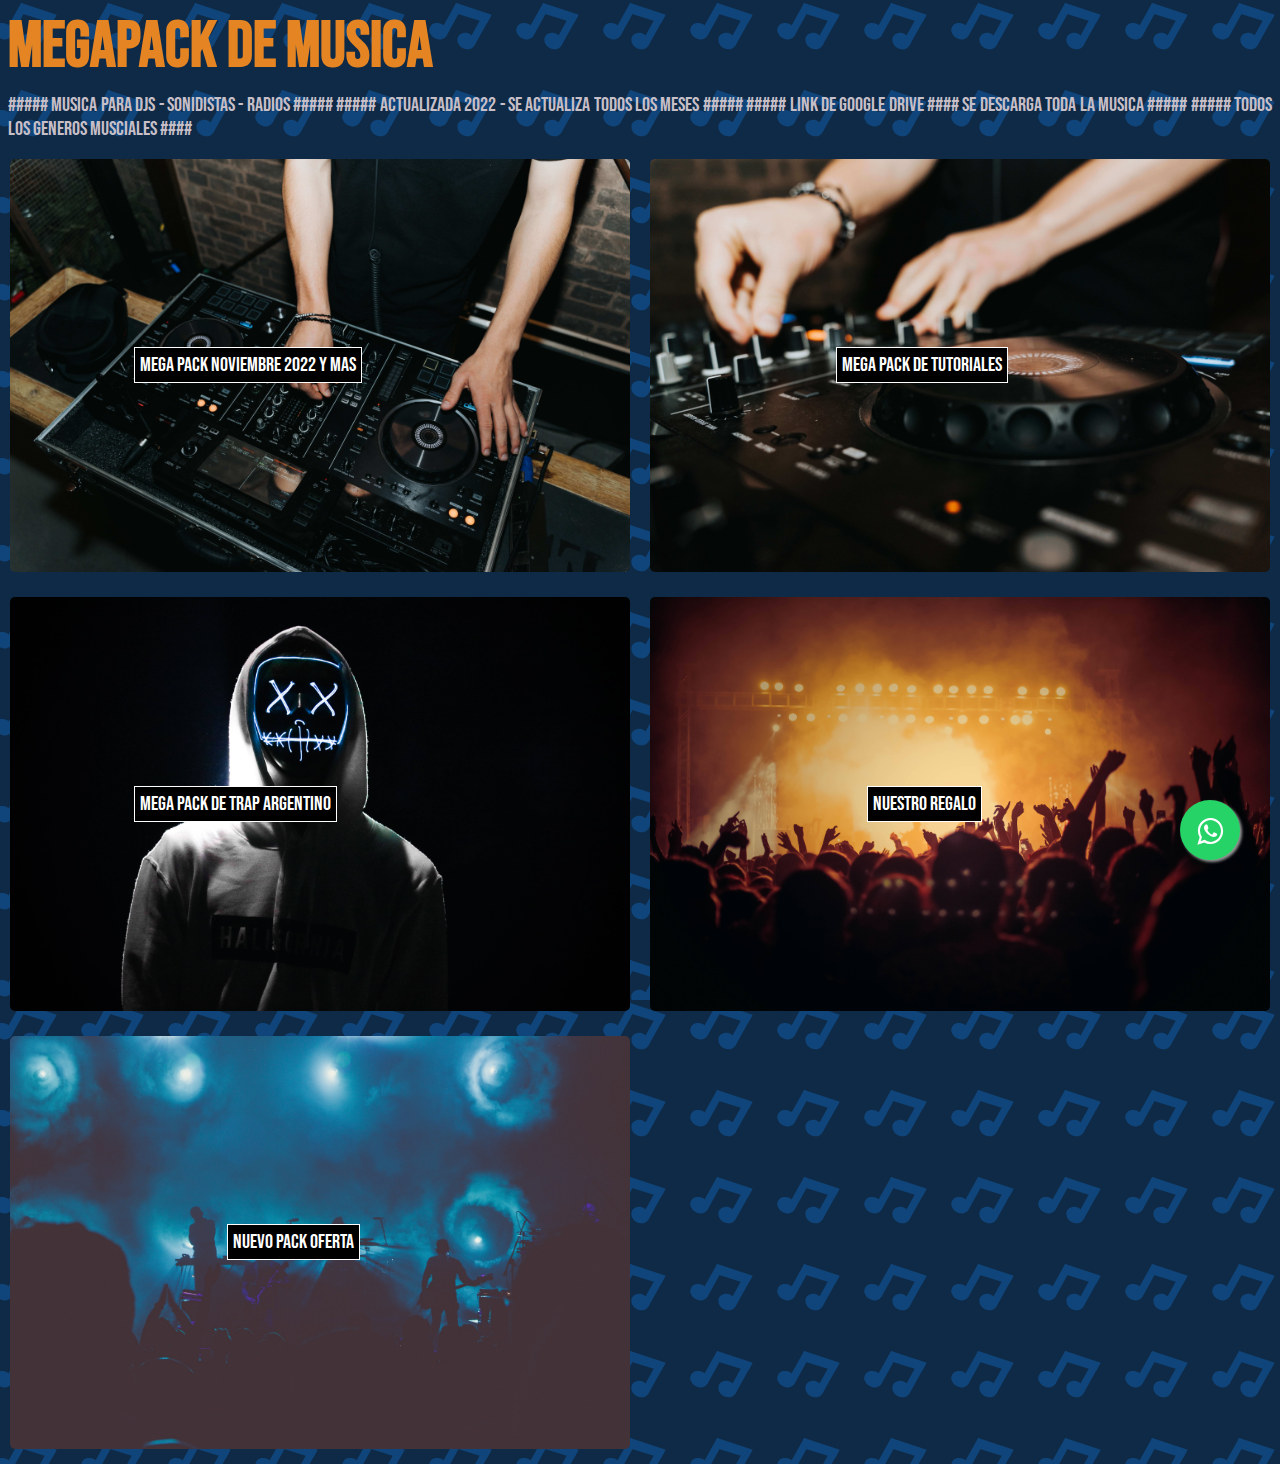
<file: index.html>
<!DOCTYPE html>
<html lang="es">
<head>
    <meta charset="UTF-8">
    <meta http-equiv="X-UA-Compatible" content="IE=edge">
    <meta name="viewport" content="width=device-width, initial-scale=1.0">

    <link rel="preconnect" href="https://fonts.googleapis.com">
    <link rel="preconnect" href="https://fonts.gstatic.com" crossorigin>
    <link href="https://fonts.googleapis.com/css2?family=Bebas+Neue&display=swap" rel="stylesheet">

    <link rel="stylesheet" href="https://maxcdn.bootstrapcdn.com/font-awesome/4.5.0/css/font-awesome.min.css">

    <link rel="stylesheet" href="styles.css">
    <title>Pack Musica</title>
</head>
<body>
    <div class="contenedor">
        <a href="https://api.whatsapp.com/send?phone=+5492634610079&text=hola%20megustaria%20saber%20mas%20infomacion%20de%20los%20packs%20de%20musica" class="float" target="_blank">
        <i class="fa fa-whatsapp my-float"></i>
        </a>
        <section class="contenedor_section">
            <article class="section_article">
                <h1 class="section_article-titulo">MEGAPACK DE MUSICA</h1>
                <p class="section_article-parrafo">
                    ##### MUSICA PARA DJS - SONIDISTAS - RADIOS #####

                    ##### ACTUALIZADA 2022 - SE ACTUALIZA TODOS LOS MESES #####

                    ##### LINK DE GOOGLE DRIVE #### SE DESCARGA TODA LA MUSICA #####

                    ##### TODOS LOS GENEROS MUSCIALES ####
                </p>
            </article>
            <article class="section_article-galeria">

                <article class="section_article-galeria-card-1">
                    <div class="contenedor_card">
                        
                        <a href="paginas/packNoviembre.html">
                            <img class="img-fluid" src="./imagenes/img-1.jpg" alt="">   
                            <p class="contenedor_card-texto contenedor_card-texto-1">Mega pack noviembre 2022 y mas</p>
                        </a>
                        
                    </div>
                </article>

                <article class="section_article-galeria-card-2">
                    <div class="contenedor_card">
                        <a href="paginas/packTutoriales.html">
                            <img class="img-fluid" src="./imagenes/img-2.jpg" alt="">
                            <p class="contenedor_card-texto contenedor_card-texto-2">Mega pack de tutoriales</p>
                        </a>
                    </div>
                </article>
                
                <article class="section_article-galeria-card-3">
                    <div class="contenedor_card">
                        <a href="paginas/packTrapArg.html">
                            <img class="img-fluid" src="./imagenes/img-3.jpg" alt="">
                            <p class="contenedor_card-texto contenedor_card-texto-3">Mega pack de Trap Argentino</p>
                        </a>
                    </div>
                </article>

                <article class="section_article-galeria-card-4">
                    <div class="contenedor_card">
                        <a href="paginas/nuestroRegalo.html">
                            <img class="img-fluid" src="./imagenes/img-4.jpg" alt="">
                            <p class="contenedor_card-texto contenedor_card-texto-4">Nuestro Regalo</p> 
                        </a>
                        
                    </div>
                </article>

                <article class="section_article-galeria-card-5">
                    <div class="contenedor_card">
                        <a href="paginas/packOferta.html">
                            <img class="img-fluid" src="./imagenes/img-5.jpg" alt="">
                            <p class="contenedor_card-texto contenedor_card-texto-4">Nuevo Pack Oferta</p> 
                        </a>
                    </div>
                </article>
                
            </article>
        </section>
    </div>
</body>
</html>
</file>
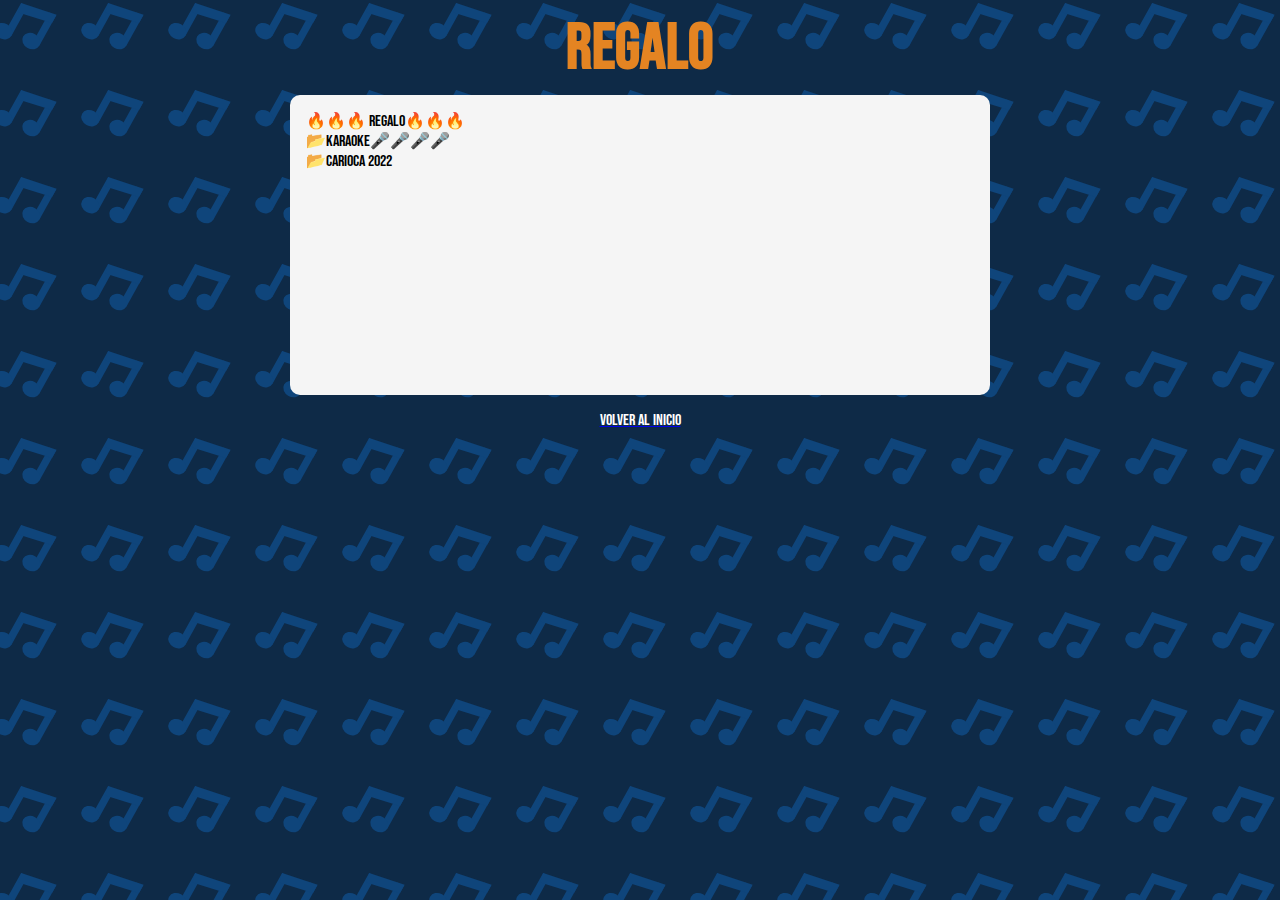
<file: paginas/nuestroRegalo.html>
<!DOCTYPE html>
<html lang="es">
<head>
    <meta charset="UTF-8">
    <meta http-equiv="X-UA-Compatible" content="IE=edge">
    <meta name="viewport" content="width=device-width, initial-scale=1.0">

    <link rel="preconnect" href="https://fonts.googleapis.com">
    <link rel="preconnect" href="https://fonts.gstatic.com" crossorigin>
    <link href="https://fonts.googleapis.com/css2?family=Bebas+Neue&display=swap" rel="stylesheet">

    <link rel="stylesheet" href="/styles.css">
    <title>Nuestro Regalo</title>
</head>
<body class="body_packNoviembre">
    <h1 class="section_article-titulo titulo_pack_noviembre">Regalo</h1>
    <div class="contenedor_div">
        <ul>
            <li>🔥🔥🔥 REGALO🔥🔥🔥</li>
            <li>📂karaoke🎤🎤🎤🎤</li>
            <li>📂CARIOCA 2022</li>
        </ul>
    </div>
    <a href="/index.html" class="enlace_index">
        <p class="parrafo_volver">Volver al Inicio</p>
    </a>

</body>
</html>
</file>
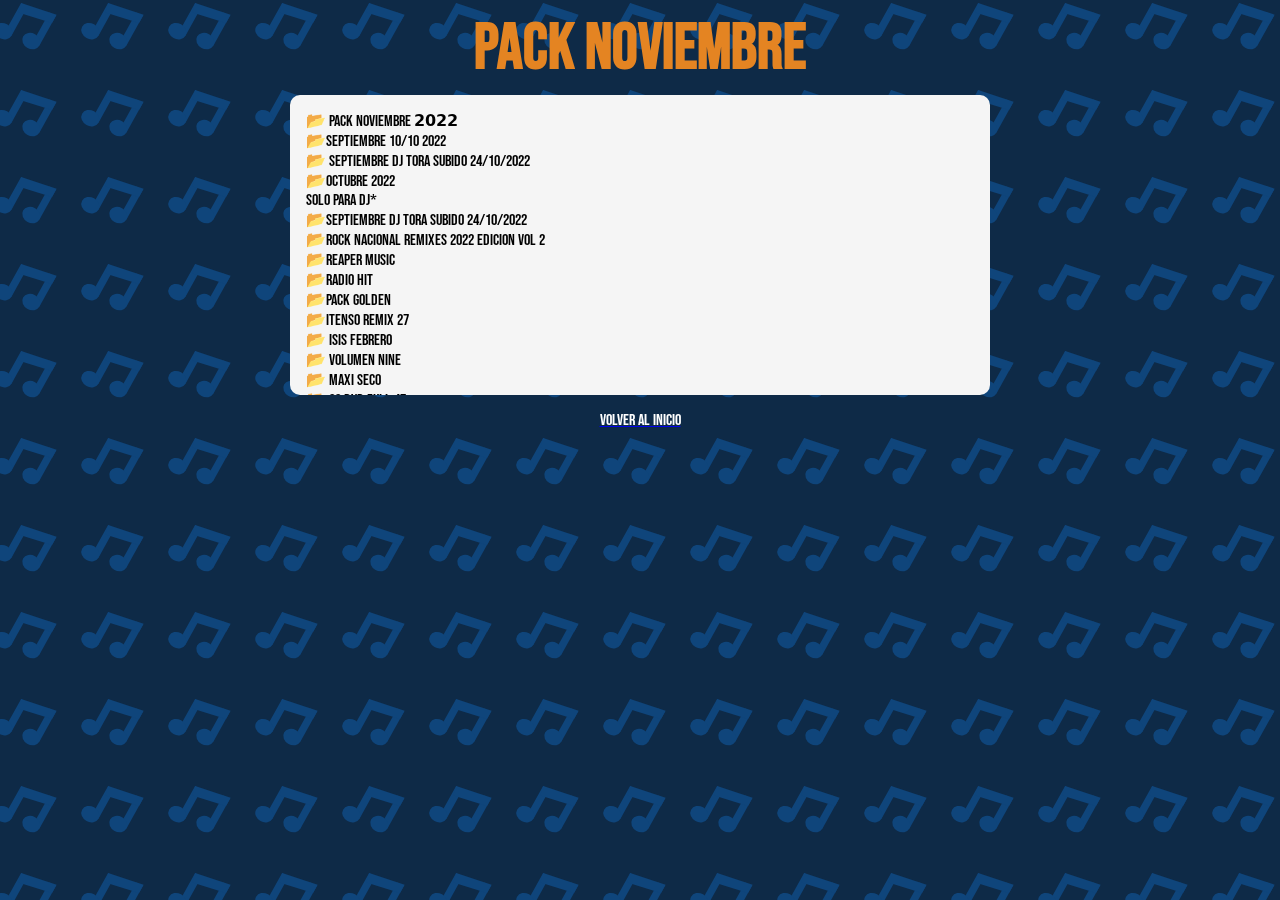
<file: paginas/packNoviembre.html>
<!DOCTYPE html>
<html lang="es">
<head>
    <meta charset="UTF-8">
    <meta http-equiv="X-UA-Compatible" content="IE=edge">
    <meta name="viewport" content="width=device-width, initial-scale=1.0">

    <link rel="preconnect" href="https://fonts.googleapis.com">
    <link rel="preconnect" href="https://fonts.gstatic.com" crossorigin>
    <link href="https://fonts.googleapis.com/css2?family=Bebas+Neue&display=swap" rel="stylesheet">
    <link rel="stylesheet" href="/styles.css">
    <title>Pack Noviembre</title>
</head>

<body class="body_packNoviembre">
    <h1 class="section_article-titulo titulo_pack_noviembre">Pack Noviembre</h1>
    <div class="contenedor_div">
        <ul>
            <li>📂 Pack NOVIEMBRE 𝟮𝟬𝟮𝟮</li>
            <li>📂septiembre 10/10 2022</li>
            <li>📂 septiembre dj tora subido 24/10/2022</li>
            <li>📂octubre 2022</li>
            <li>Solo para DJ*</li>
            <li>📂septiembre dj tora subido 24/10/2022</li>
            <li>📂Rock Nacional Remixes 2022 Edicion Vol 2</li>
            <li>📂reaper music</li>
            <li>📂radio hit</li>
            <li>📂pack golden</li>
            <li>📂itenso remix 27</li>
            <li>📂 isis febrero</li>
            <li>📂 volumen nine</li>
            <li>📂 maxi seco</li>
            <li>📂 09 dvd full 47</li>
            <li>📂 Dj Tora The Perfect Sound</li>
            <li>📂 batea marzo</li>
            <li>📂 element febrero b</li>
            <li>📂 edicion 27</li>
            <li>📂 dj tora</li>
            <li>📂 volumen 9</li>
            <li>📂 verano 2022</li>
            <li>📂 modo bar</li>
            <li>📂 novedades febrero 2022</li>
            <li>📂 ELEMENT MARZO A ESPECIAL VIDEOS 2022</li>
            <li>📂 ELEMENTARY MUSIC BOX 5 MILENIALS 8</li>
            <li>custom music enero b</li>
            <li>📂 MATERIAL PARA DJS MARZO 2022</li>
            <li>📂 maleta vj</li>
            <li>📂 EUPHORIA MUSIC Febrero</li>
            <li>📂 febrero a</li>
            <li>📂 GALA MIXER 128 - DISCO 1 REMIXES</li>
            <li>📂 ge erre music febrero</li>
            <li>📂 Energy Mix 54</li>
            <li>📂 element enero b 2022</li>
            <li>📂 enero a recomendados</li>
            <li>📂 enero b recomendodos</li>
            <li>📂 CUSTOM MUSIC FEBRERO B (2022)</li>
            <li>📂 +REMIX EDICION 32</li>
            <li>📂 +REMIX 22 EDICION 31</li>
            <li>📂 batea enero 22</li>
            <li>📂 100 hits Verano 2022</li>
            <li>📂 ASPEN MIX</li>
            <li>📂 batea energy 3</li>
            <li>📂 batea energy mix</li>
            <li>📂 BATEA VIP EDITIØN</li>
            <li>📂 Bpm latino - Enero 2022</li>
            <li>📂 CLASICOS EN VERSIONES HOUSE VOLUMEN 3</li>
            <li>📂 CUSTOM MUSIC ENERO A 2022</li>
            <li>📂 DJ DEMON</li>
            <li>📂 DJ PARADOX PACK 16</li>
            <li>📂 DJ TORA THE PERFECT SOUND 2022</li>
            <li>📂 DJLuc14noAntileo-Vol7</li>
            <li>📂 ELEMENT DICIEMBRE B 2021</li>
            <li>📂 ELEMENTARY BOX #02</li>
            <li>📂 EUPHORIA MUSIC - Enero 2022</li>
            <li>📂 EXTENDED FOR DJS 11</li>
            <li>📂 EM 52 - Dj Andy Lazarte</li>
            <li>📂 FIESTEROS 2022 EDICION RETRO TROPICAL 6GB</li>
            <li>📂 HOUSE COLECCION (80 00 10 20 )22 INTENSO REMIX 26</li>
            <li>📂 ISIS 2022</li>
            <li>📂 ISIS DICIEMBRE 2021</li>
            <li>📂 MALETA VOL 43</li>
            <li>📂 mas remix 30</li>
            <li>📂 MATERIAL PARA DJS ENERO 2022 12GB MP3 320</li>
            <li>📂 music box</li>
            <li>📂 MUSIC BOX ENERO 2022</li>
            <li>📂 octubre a</li>
            <li>📂 PACK CUARTETOS 2022 - DJ DEMON</li>
            <li>📂 PACK DE INTROS PARA SHOW</li>
            <li>📂 reggaeton 2022 lo nuevo</li>
            <li>📂 Solo Para Djs Edicion 21</li>
            <li>📂 THE BEST MUSIC BAR 3GB</li>
            <li>📂 VIVRAMOS - ELEMENTARY BOX #03</li>
            <li>📂 WALTER AC - EXTENDED</li>
            <li>📂 batea energy mix 2</li>
            <li>📂 RECOMENDADO MUSIC OCTUBRE C (2021)</li>
            <li>📂 PACK REGGAETON EXTENDED 2022</li>
            <li>📂 REGGAETON HITS ENERO 2022 )</li>
            <li>📂 BOMBAS ELECTRONICAS – TOP VERANO 2022</li>
            <li>📂 SPOTIFY BEST HOUSE 2022-01-08</li>
            <li>📂 Rock Nacional Remix – Top 200</li>
            <li>📂 BEST ROCK OF ALL TIME TOP 1000</li>
            <li>📂 MATERIAL PARA DJS – DICIEMBRE 20211</li>
            <li>📂 HOUSE COLECTION</li>
            <li>📂 RETROPOP REMIXES 80 90 2000</li>
            <li>📂 Emi Segura - 21A</li>
            <li>📂 CUARTETO PREMIUM</li>
            <li>📂 FIESTEROS 2021 – PRIMAVERA</li>
            <li>📂 Bachata Extended 2021</li>
            <li>📂 Cachengue Retro</li>
            <li>📂 CUSTOM MUSIC DICIEMBRE B</li>
            <li>📂 oviembre 2021</li>
            <li>📂 BATEA ALCHEMY</li>
            <li>📂 MATERIAL PARA DJS FIN DE AÑO 2021</li>
            <li>📂 EMI SEGURA 21 E</li>
            <li>📂 EUPHORIA MUSIC Diciembre 2021</li>
            <li>📂 BATEA RETROTROPICAL</li>
            <li>📂 OPCION 1: DESCARGA POR GOOGLE DRIVE - COMPRIMIDO</li>
            <li>📂 OPCION 2: DESCARGA POR GOOGLE DRIVE - DESCOMPRIMIDO</li>
            <li>📂 COLECCION HITZONE</li>
            <li>📂 PRIMAVERA 2021</li>
            <li>📂 Reggaeton</li>
            <li>📂 intenso remix</li>
            <li>📂 cumbia remix</li>
            <li>📂 PRIMAVERA CACHENGAZO</li>
            <li>📂 CACHEN NIGHL</li>
            <li>📂 PACK PRO FRANCO VERA</li>
            <li>📂 RETRO CACHENGUE</li>
            <li>📂 EURODANCE</li>
            <li>📂 pack enganchados para fiestas</li>
            <li>📂 Tendencias Julio 2021</li>
            <li>📂 Euphoria Noviembre 2021</li>
            <li>📂 ELECTRONICA</li>
            <li>📂 videos remix volumen 39:</li>
            <li>📂 LATINOS</li>
            <li>📂 BATEA DICIEMBRE</li>
            <li>📂 videos remix volumen 24</li>
            <li>📂 +REMIX</li>
            <li>📂 POP REMIX Y ORIGINAL</li>
            <li>📂 pack exclusivo dj</li>
            <li>📂 PACK DJ RKT 2021</li>
            <li>📂 ENERGY MIX 53 DVD 1</li>
            <li>📂 Gala</li>
            <li>📂 Ministry Of Sounds. Annual 2022 (2021)</li>
            <li>📂 Dj Tora Vol. 08 (2021)</li>
            <li>📂 aleteo remix</li>
        </ul>
    </div>
    <a href="/index.html" class="enlace_index">
        <p class="parrafo_volver">Volver al Inicio</p>
    </a>
</body>

</html>
</file>
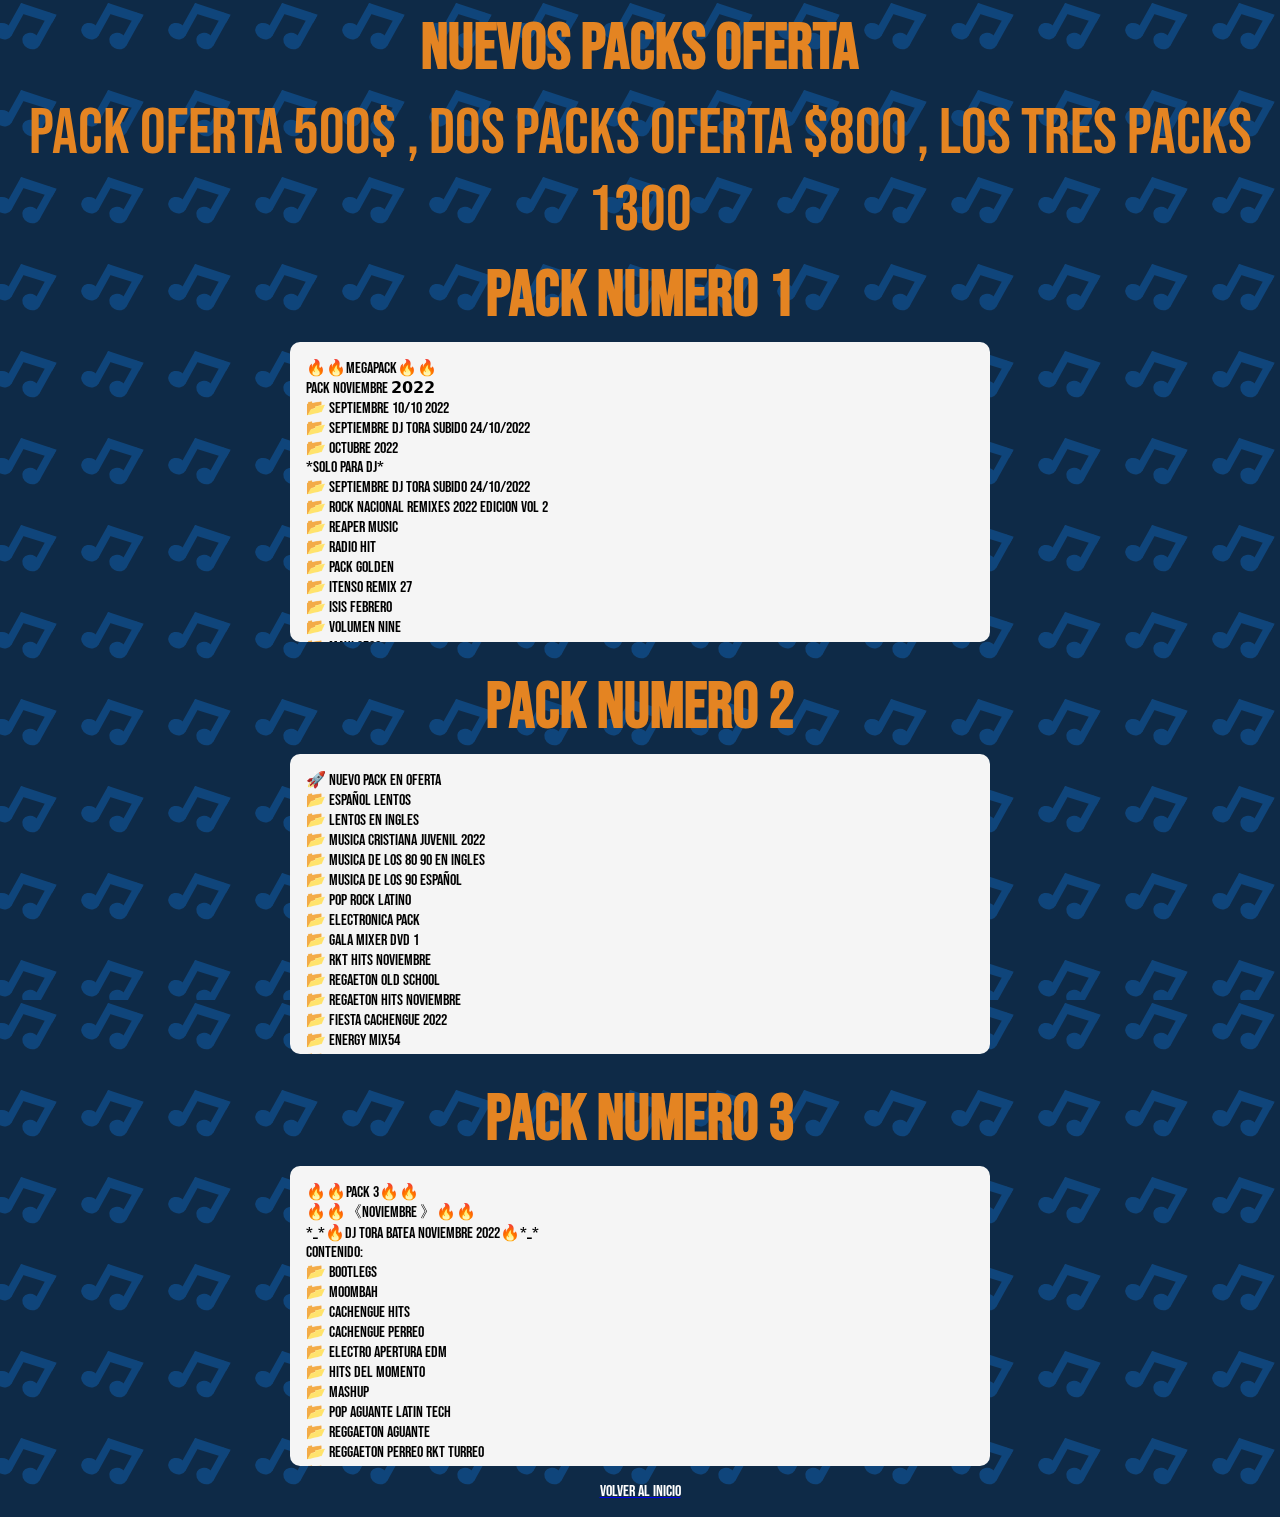
<file: paginas/packOferta.html>
<!DOCTYPE html>
<html lang="es">
<head>
    <meta charset="UTF-8">
    <meta http-equiv="X-UA-Compatible" content="IE=edge">
    <meta name="viewport" content="width=device-width, initial-scale=1.0">

    <link rel="preconnect" href="https://fonts.googleapis.com">
    <link rel="preconnect" href="https://fonts.gstatic.com" crossorigin>
    <link href="https://fonts.googleapis.com/css2?family=Bebas+Neue&display=swap" rel="stylesheet">

    <link rel="stylesheet" href="/styles.css">
    <title>Pack Oferta</title>
</head>
<body class="body_packNoviembre">
    <h1 class="section_article-titulo titulo_pack_noviembre">Nuevos Packs Oferta</h1>

    <p class="section_article-titulo titulo_pack_noviembre">Pack Oferta 500$ , Dos Packs Oferta $800 , Los tres Packs 1300</p>


    <h2 class="section_article-titulo titulo_pack_noviembre">Pack Numero 1</h2>

    <div class="contenedor_div">
        <ul>
            <li>🔥🔥MEGAPACK🔥🔥
            <li>Pack NOVIEMBRE  𝟮𝟬𝟮𝟮</li>
            <li>📂 septiembre 10/10 2022</li>
            <li>📂 septiembre dj tora subido 24/10/2022</li>
            <li>📂 octubre 2022</li>
            <li> *Solo para DJ* </li>
            <li>📂 septiembre dj tora subido 24/10/2022</li>
            <li>📂 Rock Nacional Remixes 2022 Edicion Vol 2</li>
            <li>📂 reaper music</li>
            <li>📂 radio hit</li>
            <li>📂 pack golden</li>
            <li>📂 itenso remix 27</li>
            <li>📂 isis febrero</li>
            <li>📂 volumen nine</li>
            <li>📂 maxi seco</li>
            <li>📂 09 dvd full 47</li>
            <li>📂 Dj Tora The Perfect Sound</li>
            <li>📂 batea marzo</li>
            <li>📂 element febrero b</li>
            <li>📂 edicion 27</li>
            <li>📂 dj tora</li>
            <li>📂 volumen 9</li>
            <li>📂 verano 2022</li>
            <li>📂 modo bar</li>
            <li>📂 novedades febrero 2022</li>
            <li>📂 ELEMENT MARZO A ESPECIAL VIDEOS 2022</li>
            <li>📂 ELEMENTARY MUSIC BOX 5 MILENIALS 8</li>
            <li>📂 custom music enero b</li>
            <li>📂 MATERIAL PARA DJS MARZO 2022</li>
            <li>📂 maleta vj</li>
            <li>📂 EUPHORIA MUSIC Febrero</li>
            <li>📂 febrero a</li>
            <li>📂 GALA MIXER 128 - DISCO 1 REMIXES</li>
            <li>📂 ge erre music febrero</li>
            <li>📂 Energy Mix 54</li>
            <li>📂 element enero b 2022</li>
            <li>📂 enero a recomendados</li>
            <li>📂 enero b recomendodos</li>
            <li>📂  CUSTOM MUSIC FEBRERO B (2022)</li>
            <li>📂 +REMIX EDICION 32</li>
            <li>📂 +REMIX 22 EDICION 31</li>
            <li>📂 batea enero 22</li>
            <li>📂 100 hits Verano 2022</li>
            <li>📂 ASPEN MIX</li>
            <li>📂 batea energy 3</li>
            <li>📂 batea energy mix</li>
            <li>📂 BATEA VIP EDITIØN</li>
            <li>📂 Bpm latino - Enero 2022</li>
            <li>📂 CLASICOS EN VERSIONES HOUSE VOLUMEN 3</li>
            <li>📂 CUSTOM MUSIC ENERO A 2022</li>
            <li>📂 DJ DEMON</li>
            <li>📂 DJ PARADOX PACK 16</li>
            <li>📂 DJ TORA THE PERFECT SOUND 2022</li>
            <li>📂 DJLuc14noAntileo-Vol7</li>
            <li>📂 ELEMENT DICIEMBRE B 2021</li>
            <li>📂 ELEMENTARY BOX #02</li>
            <li>📂 EUPHORIA MUSIC - Enero 2022</li>
            <li>📂 EXTENDED FOR DJS 11</li>
            <li>📂 EM 52 - Dj Andy Lazarte
            <li>📂 FIESTEROS 2022 EDICION RETRO TROPICAL 6GB</li>
            <li>📂 HOUSE COLECCION (80  00 10 20 )22 INTENSO REMIX 26</li>
            <li>📂 ISIS 2022</li>
            <li>📂 ISIS DICIEMBRE 2021</li>
            <li>📂 MALETA VOL 43</li>
            <li>📂 mas remix 30</li>
            <li>📂 MATERIAL PARA DJS ENERO 2022  12GB MP3 320</li>
            <li>📂 music box</li>
            <li>📂 MUSIC BOX ENERO 2022</li>
            <li>📂 octubre a</li>
            <li>📂 PACK CUARTETOS 2022 - DJ DEMON</li>
            <li>📂 PACK DE INTROS  PARA SHOW </li>
            <li>📂 reggaeton 2022 lo nuevo</li>
            <li>📂 Solo Para Djs Edicion 21</li>
            <li>📂 THE BEST MUSIC BAR 3GB</li>
            <li>📂 VIVRAMOS - ELEMENTARY BOX #03</li>
            <li>📂 WALTER AC - EXTENDED</li>
            <li>📂 batea energy mix 2</li>
            <li>📂 RECOMENDADO MUSIC OCTUBRE C (2021)</li>
            <li>📂 PACK REGGAETON EXTENDED 2022</li>
            <li>📂 REGGAETON HITS ENERO 2022 )</li>
            <li>📂 BOMBAS ELECTRONICAS – TOP VERANO 2022</li>
            <li>📂 SPOTIFY BEST HOUSE 2022-01-08</li>
            <li>📂 Rock Nacional Remix – Top 200</li>
            <li>📂 BEST ROCK OF ALL TIME TOP 1000</li>
            <li>📂 MATERIAL PARA DJS – DICIEMBRE 20211</li>
            <li>📂 HOUSE COLECTION</li>
            <li>📂 RETROPOP REMIXES 80 90 2000</li>
            <li>📂 Emi Segura - 21A</li>
            <li>📂 CUARTETO PREMIUM</li>
            <li>📂 FIESTEROS 2021 – PRIMAVERA</li>
            <li>📂 Bachata Extended 2021</li>
            <li>📂 Cachengue Retro</li>
            <li>📂 CUSTOM MUSIC DICIEMBRE B</li>
            <li>📂 oviembre 2021</li>
            <li>📂 BATEA  ALCHEMY</li>
            <li>📂 MATERIAL PARA DJS FIN DE AÑO 2021</li>
            <li>📂 EMI SEGURA 21 E</li>
            <li>📂 EUPHORIA MUSIC Diciembre 2021</li>
            <li>📂 BATEA RETROTROPICAL</li>
            <li>📂 OPCION 1: DESCARGA POR GOOGLE DRIVE - COMPRIMIDO</li>
            <li>📂 OPCION 2: DESCARGA POR GOOGLE DRIVE - DESCOMPRIMIDO</li>
            <li>📂 COLECCION HITZONE</li>
            <li>📂 PRIMAVERA 2021</li>
            <li>📂 Reggaeton</li>
            <li>📂 intenso remix</li>
            <li>📂 cumbia remix</li>
            <li>📂 PRIMAVERA CACHENGAZO</li>
            <li>📂 CACHEN NIGHL</li>
            <li>📂 PACK PRO FRANCO VERA</li>
            <li>📂 RETRO CACHENGUE</li>
            <li>📂 EURODANCE</li>
            <li>📂 pack enganchados para fiestas</li>
            <li>📂 Tendencias Julio 2021</li>
            <li>📂 Euphoria Noviembre 2021</li>
            <li>📂 ELECTRONICA</li>
            <li>📂 videos remix volumen 39:</li>
            <li>📂 LATINOS</li>
            <li>📂 BATEA DICIEMBRE</li>
            <li>📂 videos remix volumen 24</li>
            <li>📂 +REMIX</li>
            <li>📂 POP REMIX Y ORIGINAL</li>
            <li>📂 pack exclusivo dj</li>
            <li>📂 PACK DJ RKT 2021</li>
            <li>📂 ENERGY MIX 53 DVD 1</li>
            <li>📂 Gala</li>
            <li>📂 Ministry Of Sounds. Annual 2022 (2021)</li>
            <li>📂 Dj Tora Vol. 08 (2021)</li>
            <li>📂aleteo remix</li>
            <li>🎧MEGA TUTORIALES 🎧</li>
            <li>⛔ CURSO DE VIRTUAL DJ</li>
            <li>⛔ CURSO DE FRUITY LOOPS</li>
            <li>⛔ CUROS DJ y PRODUCCIÓN DE MÚSICA ELECTRÓNICA</li>
            <li>⛔ ABLETON DESDE CERO - CREACIÓN Y PRODUCCIÓN MUSICAL</li>
            <li>⛔ CONVIÉRTETE EN UN VJ</li>
            <li>⛔ MEZCLAR BEATS</li>
            <li>⛔ PRODUCCIÓN MUSICAL CON FL STUDIO</li>
            <li>⛔ VIRTUAL DJ 2021</li>
            <li>⛔ SERATO
            <li>⛔ FL STUDIO PRODUCER EDITION</li>
            <li>⛔ PIONNER  DJ</li>
            <li>⛔ MAGIX SOUNDFORGE AUDIO</li>
            <li>⛔ TRAKTOR PRO V3</li>
            <li>⛔ VIRTUAL DJ PRO INFINITY MacOSX</li>
            <li>⛔ ATOMIX VIRTUALDJ PRO FULL MACBOOK</li>
            <li>⛔ FL STUDIO MACOSX </li>
            <li>🔥🔥🔥 REGALO🔥🔥🔥</li>
            <li>📂karaoke🎤🎤🎤🎤</li>
            <li>📂CARIOCA 2022</li>
        </ul>
    </div>
    
    <br>
    
    <h2 class="section_article-titulo titulo_pack_noviembre">Pack Numero 2</h2>
    <div class="contenedor_div">
        <ul>
            <li>🚀 NUEVO PACK EN OFERTA </li>
            <li>📂 Español lentos </li>
            <li>📂 Lentos en ingles</li>
            <li>📂 Musica cristiana juvenil 2022</li>
            <li>📂 Musica de los 80 90 en ingles</li>
            <li>📂 Musica de los 90 español </li>
            <li>📂 Pop Rock latino</li>
            <li>📂 ELECTRONICA PACK</li>
            <li>📂 GALA MIXER DVD 1</li>
            <li>📂 RKT HITS NOVIEMBRE</li>
            <li>📂 REGAETON OLD SCHOOL</li>
            <li>📂 REGAETON HITS NOVIEMBRE</li>
            <li>📂 FIESTA CACHENGUE 2022</li>
            <li>📂 ENERGY MIX54</li>
            <li>📂 ELECTRO LATINO HITS AGOSTO</li>
            <li>📂 DJ TORA PERFECT SOUND</li>
            <li>📂 DJ TORA ESPECIAL HALLOWEEN</li>
            <li>📂 CACHENGUE HITS OCTUBRE</li>
            <li>📂 PREVIA 2023 </li>
            <li>📂 ENGANCHADOS 13 Gb</li>
            <li>📂 PACK VARIADO REMIX</li>
            <li>📂 MIXER ZONE 89</li>
            <li>📂 STAFF REMIX 16</li>
            <li>📂 FOR DJS 2022</li>
            <li>📂 MATIAS CROWN Dj</li>
            <li>📂 DJ DEMON</li>
            <li>📂 ENGANCHADOS VARIOS</li>
            <li>📂 EFECTOS PARA DJS</li>
            <li>📂 CHAMAME</li>
            <li>📂 FOLKLORE</li>
            <li>📂 ROCK NACIONAL</li>
            <li>📂 CUMBIA SANTAFESINA 1200 TRACKS</li>
            <li>📂 PACK CACHACAS</li>
            <li>📂 LA LINEA DEL MIX DVD 1</li>
            <li>📂 LA LINEA DEL MIX DVD 2</li>
            <li>📂 LA LINEA DEL MIX DVD 3 </li>
            <li>📂 ALKIMIA CUARTETO PREMIUM </li>
            <li>📂 MUSIC BOX</li>
            <li>📂 cumbias 300 temas viejitos
            <li>📂 cumbia villera del recuerdo// cuarteto nuevo 2022//cuarteto y cumbia del recuerdo</li>
            <li>📂 CUMBIA RETRO HITS NOVIEMBRE</li>
            <li>📂 REGUETON NUEVO/VIEJOS</li>
            <li>📂 MERENGUE/SALSA</li>
            <li>📂 FILCLORE</li>
            <li>📂 CARNAVAL</li>
            <li>📂 FOREVER HITS 90s</li>
            <li>📂 TECH HOUSE</li>
            <li>📂 PACK REMIX VOL 3 SEBA ZAMUDIO</li>
            <li>📂 REAPER MUSIC DVD 1 Y 2</li>
            <li>📂 MASHUP HITS NOVIEMBRE</li>
            <li>📂 ELEMENT DVD 1 Y 2</li>
            <li>📂 BAR MUSIC HITS NOVIEMBRE</li>
            <li>📂 PACK BACHATA NOVIEMBRE A JULIO</li>
            <li>📂 MATIAS CROWN BATEA NOVIEMBRE</li>
            <li>📂 MUSICA NORTEÑA ORIGINALES</li>
            <li>📂 CUMBIA SUREÑA 430 TRACK ORIGINALES</li>
            <li> 📂ORIGINALES CHAMAME TANGO PASO DOBLE</li>
        </ul> 
    </div>
    
    <br>
    
    <h2 class="section_article-titulo titulo_pack_noviembre">Pack Numero 3</h2>
    <div class="contenedor_div">
        <ul>
            <li>🔥🔥PACK 3🔥🔥</li>
            <li>🔥🔥《NOVIEMBRE 》🔥🔥</li>
            <li>*_*🔥Dj Tora Batea Noviembre 2022🔥*_* </li>
            <li>CONTENIDO:</li>
            <li>📂 Bootlegs</li>
            <li>📂 Moombah</li>
            <li>📂 Cachengue Hits</li>
            <li>📂 Cachengue Perreo</li>
            <li>📂 Electro Apertura EDM</li>
            <li>📂 Hits Del Momento</li>
            <li>📂 Mashup</li>
            <li>📂 Pop Aguante Latin Tech</li>
            <li>📂 Reggaeton Aguante</li>
            <li>📂 Reggaeton Perreo Rkt Turreo</li>
            <li>📂 Tech Progre House</li>
            <li>📂 The Classic Beats</li>
            <li>📂 Tropicales Rmx</li>
            <li>📂 Transitions (Bonus)</li>
            <li>📂 Reggaeton Old (Bonus)</li>
            <li>📂 Open Show (Bonus)</li>
            <li>📂 Mambos (Bonus)</li>
            <li>📂 Megamixes (Bonus)</li>
            <li>📂 Beatport ADE Special 2022</li>
            <li>📂 Melodic House Techno</li>
            <li>📂 Beatport noviembre de</li>
            <li>📂 2022 - The Shortlist Tech House</li>
            <li>📂=21</li>
        </ul>
    </div>

    <a href="/index.html" class="enlace_index">
        <p class="parrafo_volver">Volver al Inicio</p>
    </a>

</body>
</html>
</file>
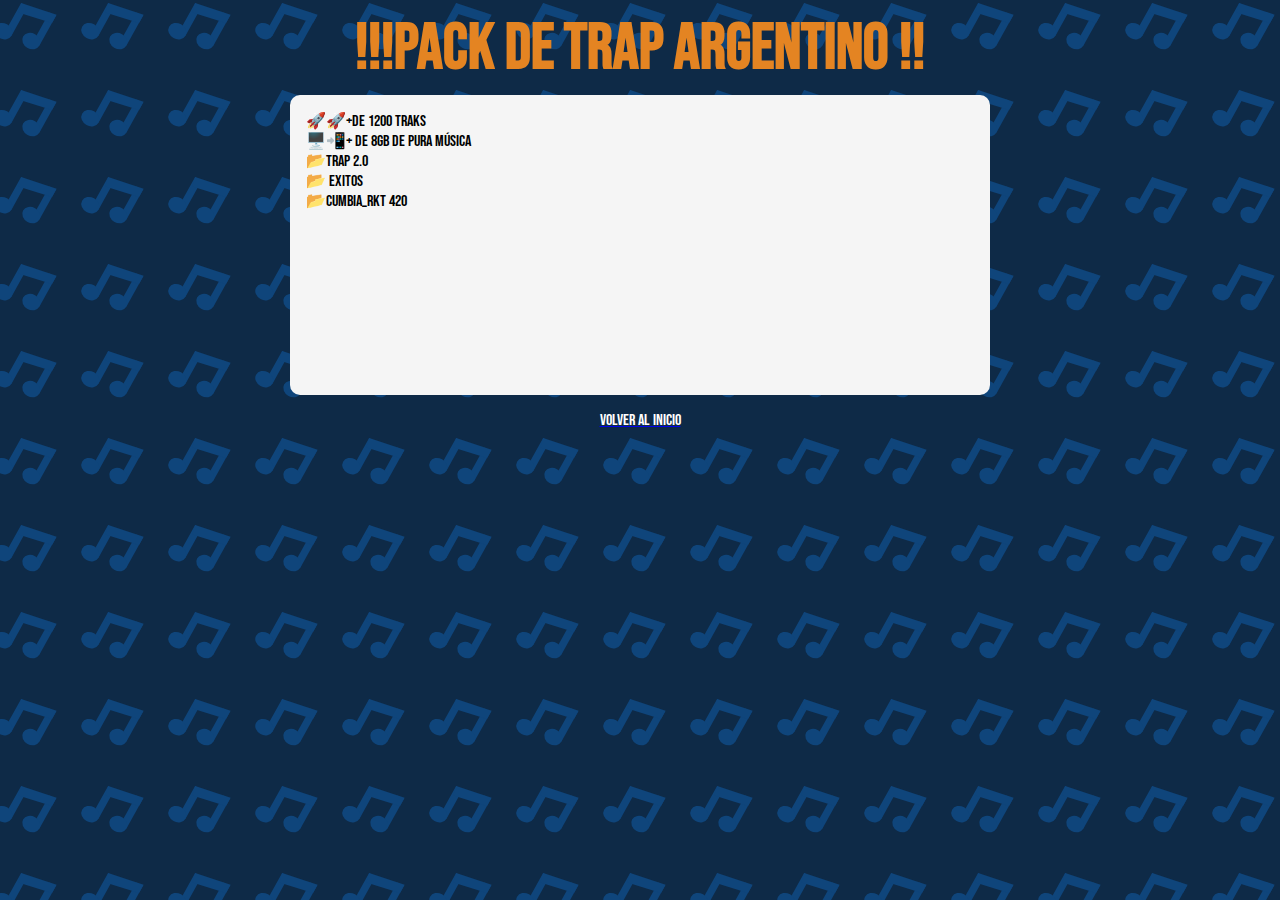
<file: paginas/packTrapArg.html>
<!DOCTYPE html>
<html lang="en">
<head>
    <meta charset="UTF-8">
    <meta http-equiv="X-UA-Compatible" content="IE=edge">
    <meta name="viewport" content="width=device-width, initial-scale=1.0">

    <link rel="preconnect" href="https://fonts.googleapis.com">
    <link rel="preconnect" href="https://fonts.gstatic.com" crossorigin>
    <link href="https://fonts.googleapis.com/css2?family=Bebas+Neue&display=swap" rel="stylesheet">

    <link rel="stylesheet" href="/styles.css">
    <title>Pack de Trap Argentino</title>
</head>
<body class="body_packNoviembre">
    <h1 class="section_article-titulo titulo_pack_noviembre">!!!PACK DE TRAP ARGENTINO !!</h1>
    <div class="contenedor_div">
        <ul>
            <li>🚀🚀+DE 1200 TRAKS</li>
            <li>🖥️📲+ DE 8gb de pura música</li>
            <li>📂TRAP 2.0</li>
            <li>📂 EXITOS</li>
            <li>📂CUMBIA_RKT 420</li>
        </ul>
    </div>
    <a href="/index.html" class="enlace_index">
        <p class="parrafo_volver">Volver al Inicio</p>
    </a>
</body>
</html>
</file>
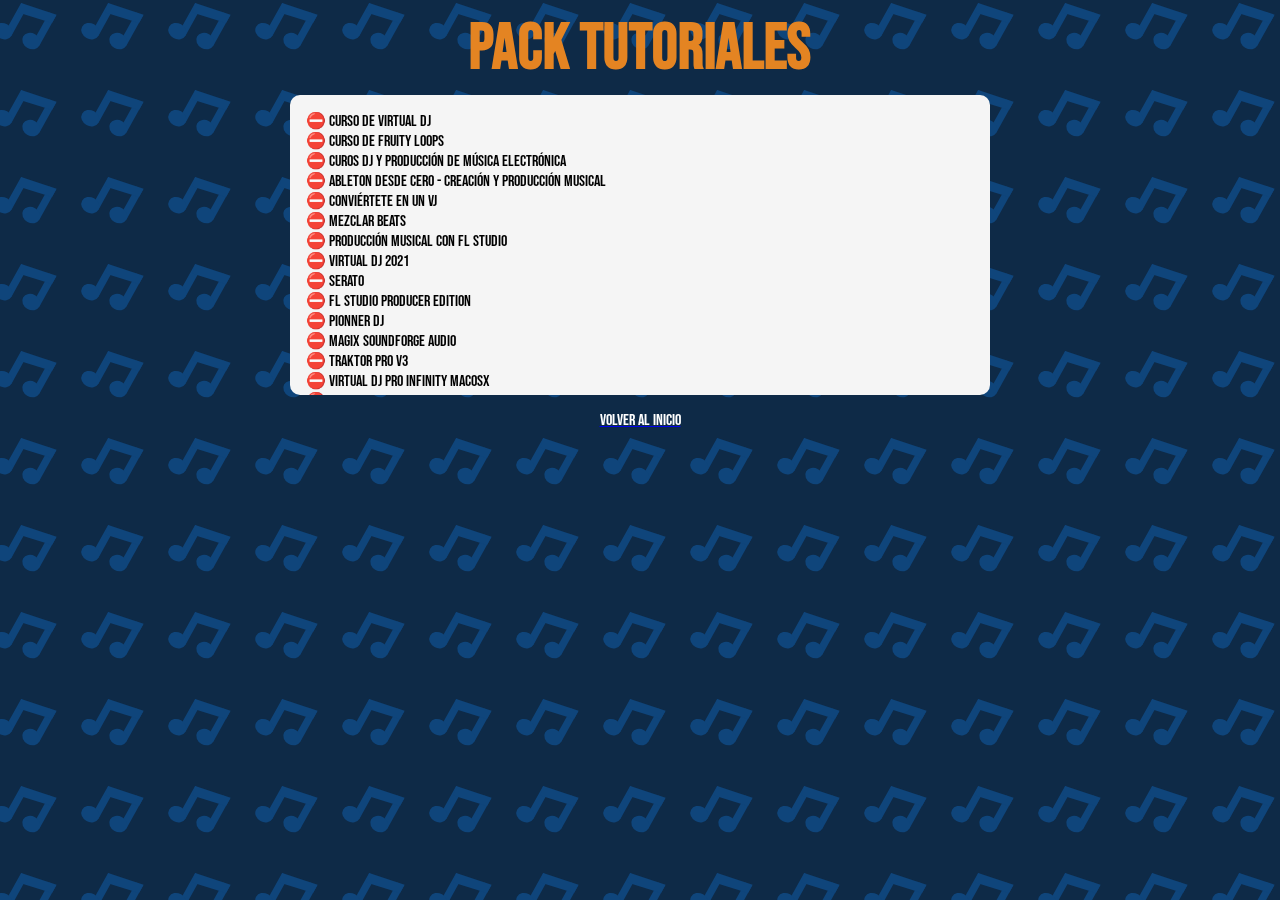
<file: paginas/packTutoriales.html>
<!DOCTYPE html>
<html lang="es">
<head>
    <meta charset="UTF-8">
    <meta http-equiv="X-UA-Compatible" content="IE=edge">
    <meta name="viewport" content="width=device-width, initial-scale=1.0">

    <link rel="preconnect" href="https://fonts.googleapis.com">
    <link rel="preconnect" href="https://fonts.gstatic.com" crossorigin>
    <link href="https://fonts.googleapis.com/css2?family=Bebas+Neue&display=swap" rel="stylesheet">

    <link rel="stylesheet" href="/styles.css">
    <title>Pack Tutoriales</title>
</head>
<body class="body_packNoviembre">
    <h1 class="section_article-titulo titulo_pack_noviembre">Pack Tutoriales</h1>

    <div class="contenedor_div">
    <ul>
        <li>⛔ CURSO DE VIRTUAL DJ</li>
        <li>⛔ CURSO DE FRUITY LOOPS</li>
        <li>⛔ CUROS DJ y PRODUCCIÓN DE MÚSICA ELECTRÓNICA</li>
        <li>⛔ ABLETON DESDE CERO - CREACIÓN Y PRODUCCIÓN MUSICAL</li>
        <li>⛔ CONVIÉRTETE EN UN VJ</li>
        <li>⛔ MEZCLAR BEATS</li>
        <li>⛔ PRODUCCIÓN MUSICAL CON FL STUDIO</li>
        <li>⛔ VIRTUAL DJ 2021</li>
        <li>⛔ SERATO</li>
        <li>⛔ FL STUDIO PRODUCER EDITION</li>
        <li>⛔ PIONNER  DJ</li>
        <li>⛔ MAGIX SOUNDFORGE AUDIO</li>
        <li>⛔ TRAKTOR PRO V3</li>
        <li>⛔ VIRTUAL DJ PRO INFINITY MacOSX</li>
        <li>⛔ ATOMIX VIRTUALDJ PRO FULL MACBOOK</li>
        <li>⛔ FL STUDIO MACOSX</li>
    </ul>
    </div>
    <a href="/index.html" class="enlace_index">
        <p class="parrafo_volver">Volver al Inicio</p>
    </a>
</body>
</html>
</file>
<file: styles.css>
*{
    margin: 0;
    padding: 0;
    box-sizing: border-box;
}

body{
    /* background-color: #2B2473; */
    background-image: url('svg_background/background.svg');
    font-family: 'Bebas Neue', cursive;
    height: 100%;
}

.section_article-titulo{ 
    color: #E48422;
    text-align: justify;
    font-size: 2rem;
    margin: 0.5rem;
}

.section_article-parrafo{
    color: #C7BFC7;
    text-align: justify;
    margin: 0.5rem;
    font-size: 16px;
}

.section_article-galeria{
    width: 100%;
}

.img-fluid{
    width: 100%;
    border-radius: 5px;
}

.contenedor_card{
    margin: 10px;
    position: relative;
}

.contenedor_card-texto{
    position: absolute;
    top: 45%;
    background-color: #000;
    color: #fff;
    padding: 5px;
    border: .1px solid #fff;
    cursor: pointer;
}

.contenedor_card-texto-1,.contenedor_card-texto-3{
    left: 20%;
}

.contenedor_card-texto-2{
    left: 25%;
}

.contenedor_card-texto-4{
    left: 30%;
}


.float{
	position:fixed;
	width:60px;
	height:60px;
	bottom:40px;
	right:40px;
	background-color:#25d366;
	color:#FFF;
	border-radius:50px;
	text-align:center;
    font-size:30px;
	box-shadow: 2px 2px 3px #999;
    z-index:100;
}
.float:hover {
	text-decoration: none;
	color: #25d366;
    background-color:#fff;
}

.my-float{
	margin-top:16px;
}

@media screen and (min-width: 768px){
    .section_article-titulo{
        font-size: 4rem;
    }

    .section_article-parrafo{
        font-size: 20px;
    }

    .section_article-galeria {
        display: grid;
        grid-template-columns: repeat(2, 1fr);
        grid-template-rows: repeat(2, 1fr);
        grid-column-gap: 0px;
        grid-row-gap: 0px;
        }
        
    .section_article-galeria-card-1{ grid-area: 1 / 1 / 2 / 2; }
    .section_article-galeria-card-2{ grid-area: 1 / 2 / 2 / 3; }
    .section_article-galeria-card-3{ grid-area: 2 / 1 / 3 / 2; }
    .section_article-galeria-card-4{ grid-area: 2 / 2 / 3 / 3; }
    
    .contenedor_card-texto{
        font-size: 20px;
    }
    
    .contenedor_card-texto-2{
        left: 30%;
    }
    
    .contenedor_card-texto-4{
        left: 35%;
    }
}


/* Estilos de las paginas */

.body_packNoviembre{
    margin: 10px;
}
.titulo_pack_noviembre{
    text-align: center;
}
.contenedor_div{
    background: #f5f5f5;
    max-width: 700px;
    height: 300px;
    overflow: scroll;
    border-radius: 10px;
    margin: 0 auto;
}

ul{
    margin: 1rem;
}

li{
    list-style: none;
}

.parrafo_volver{
    color: #fff;
    text-align: center;
    margin: 1rem;
}
</file>
